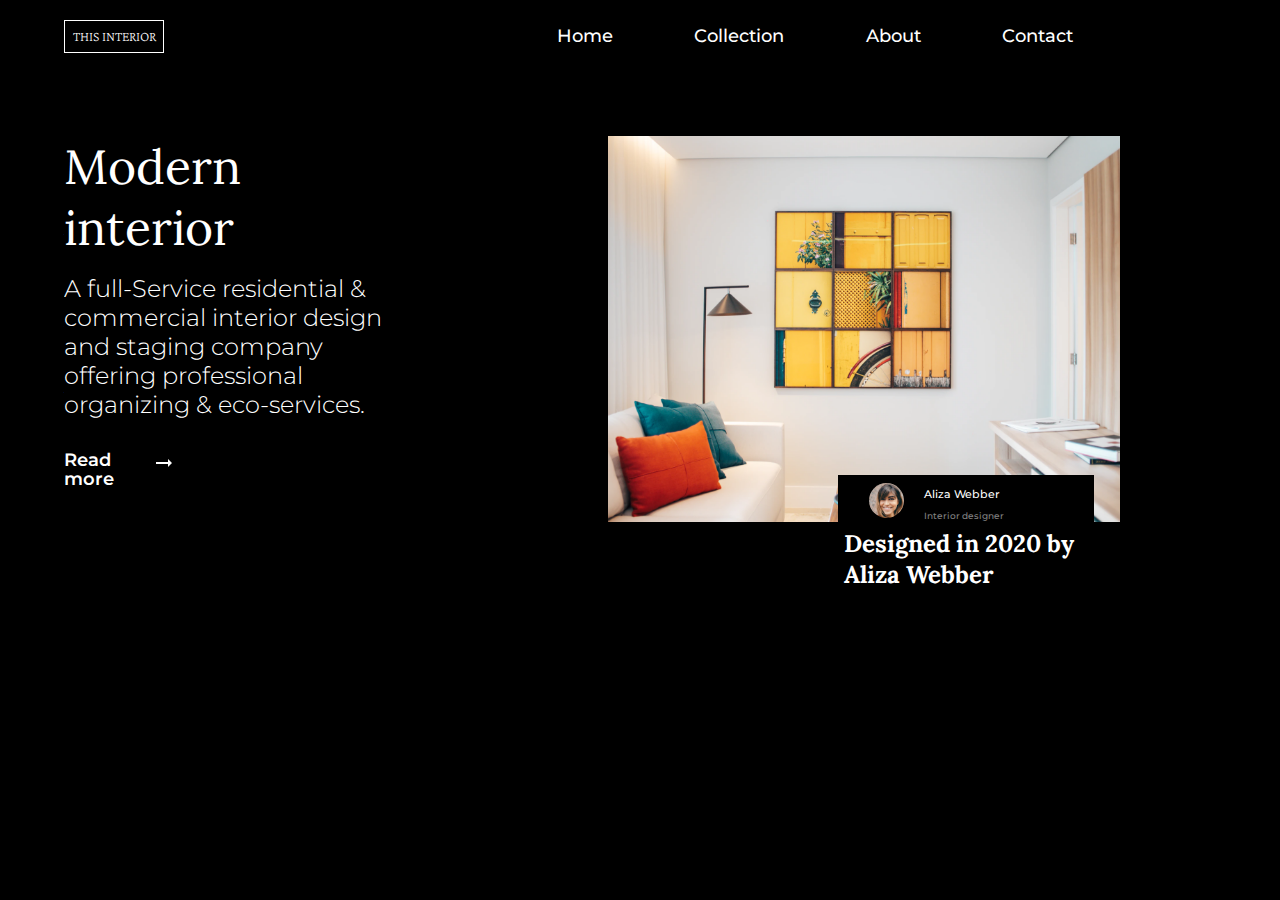
<file: index.html>
<!DOCTYPE html>
<html lang="en">
<head>
    <meta charset="UTF-8">
    <meta name="viewport" content="width=device-width, initial-scale=1.0">
    <meta name="description" content="The modern INTERIOR CONSULTANT product line combines proportions, lightness and unusual finishes with traditional workmanship.">
    <title>Everyone of us is designer with desire to create your INTERIOR DESIGN!:)</title>
    <link rel="stylesheet" href="style.css">
    <link href="https://fonts.googleapis.com/css2?family=Montserrat:wght@300;500;600&display=swap" rel="stylesheet">
    <link href="https://fonts.googleapis.com/css2?family=Lora:wght@400;700&display=swap" rel="stylesheet">
    <link href="https://fonts.googleapis.com/css2?family=Crimson+Pro:wght@200&display=swap" rel="stylesheet">
</head>
<body>
    <div class="container">  
        <div id="first">
            <div class="interior">
                    <a class="logo-effect" href="#">THIS INTERIOR</a>
            </div>
            <div class="burger_menu">
                <span></span>
            </div> 
            <div class="menu">
                <ul class="menu_list">
                    <li><a class="menu-effect" href="#">Home</a></li>
                    <li><a class="menu-effect" href="#">Collection</a></li>
                    <li><a class="menu-effect" href="#">About</a></li>
                    <li><a class="menu-effect" href="#">Contact</a></li>
                </ul>
            </div>
        </div>
        <div id="second">
            <div id="description">
                    <div id="title">
                        <h1>Modern interior</h1>
                    </div>
                    <div id="article">
                        <p>A full-Service residential & commercial 
                            interior design and staging company offering
                            professional organizing & eco-services.</p>
                    </div>
                    <div id="readmore">
                        <div><a href="">Read more</a></div> 
                        <div id="icon"><img src="icons/arrow_right_alt-24px.svg" alt=""></div>
                    </div>
            </div>
            <div id="image">
                <img id="img" src="/interior-consultant-pics/photo1.png" alt="">
                <div id="aboutDesigner">
                    <div id="union">
                        <div id="designersPhoto"><img src="interior-consultant-pics/photo2.png" alt=""></div>
                        <div id="namestatus">
                            <h3>Aliza Webber</h3>
                            <h4>Interior designer</h4>
                        </div>
                    </div>
                    <div id="info">
                        <h2>Designed in 2020 by<br/>Aliza Webber</h2>
                    </div>
                </div>
            </div>
        <!-- <div class="third">
            <a class="initials" href="https://github.com/adkhambitious">Adkham Badalbaev<img class="initials__icon" src="/icons/github-sign.svg" alt="github-icon"></a>
            <a class="devchallenges" href="https://devchallenges.io/">@DevChallenges</a>
        </div> -->
        </div>
        
    </div>      
    <script src="https://ajax.googleapis.com/ajax/libs/jquery/3.5.1/jquery.min.js"></script>
    <script src="/app.js"></script>
</body>
</html>
</file>
<file: style.css>
*{
    padding: 0;
    margin: 0;
}

@font-face {
    font-family: Lora;
    src: url(/fonts/lora/Lora-VariableFont_wght.ttf);
}
@font-face {
    font-family: Montserrat;
    src: url(/fonts/Montserrat-Regular.ttf);
}


body {
    display: flex;
    position: relative;
}


.container {
    display: flex;
    flex-direction: column;
    background-color: black;
    max-width: 100vw;
    height: 100vh;
    position: relative;
}


#first {
    display: flex;
    flex-direction: row;
    justify-content: space-between;
    background-color: black;   
    width: 100%;
    height: 8%; 
}

.interior {
    display: flex;
    margin-left: 5%;
    width: 30%;
    height: 100%;
    align-items: center;
}

.logo-effect:hover {
    color: black;
    background-color: #b4abab;
}

.logo-effect {
    text-decoration: none;
}

.logo-effect {
    font-family: 'Crimson Pro', serif;
    font-weight: 200;
    font-size: 14px;
    line-height: 16px;
    text-transform: uppercase;
    color: #FFFFFF;
    border: 1px solid white;
    padding: 2%;
    text-align: center;
}

.menu-effect:hover {
  font-size: 20px;
  font-weight: 700;
}

.menu li {
    list-style-type: none;
    margin: 0% 15%;
}

.menu a {
    color: white;
    font-family: 'Montserrat', sans-serif;
    font-weight: 500;
    font-size: 18px;
    text-decoration: none;
}

.menu {
    height: 100%;
    width: 60%;
    align-items: center;
    display: flex;
    justify-content: center;
    align-items: center;
    margin-right: 7%;
}

.menu ul {
    display: flex;
    flex-direction: row;
    justify-content: center;
}

#second {
    display: flex;
    flex-direction: row;
    width: 100%;
    height: 92%;
}

#description {
    display: flex;
    flex-direction: column;
    width: 25%;
    height: 50%;
    background-color:black;
    margin-top: 5%;
    margin-left: 5%;
}

#title h1 {
    font-family: 'Lora', serif;
    font-style: normal;
    font-weight: 400;
    font-size: 48px;
    line-height: 61px;
    color: #FFFFFF;
}

#article p {
    font-family: 'Montserrat', serif;
    font-weight: 300;
    font-size: 24px;
    line-height: 29px;
    color: #FFFFFF;
    margin-top: 5%;
}

#readmore {
    width: 35%;
    margin-top: 10%;
    display: flex;
    flex-direction: row;
    justify-content: space-between;
}


#icon img {
    color: white;
}

#readmore a {
    font-family: 'Montserrat', serif;
    font-weight: 600;
    font-size: 18px;
    line-height: 22px;
    line-height: 100%;
    color: white;
    text-decoration: none;
    
}

#image {
    display: flex;
    flex-direction: column;
    background-color: thistle;
    margin-top: 5%;
    margin-left: 17.5%;
    width: 40vw;
    height: 30.1227vw;
    z-index: 1;   
    position: relative;
}

#img {
    width: 100%;
    height: 100%;
    z-index: 2;
}


#aboutDesigner {
    width: 50%;
    height: 30%;
    background-color: black;
    bottom: -18%;
    right: 5%;
    z-index: 3;
    position: absolute;
    display: flex;
    flex-direction: column;
}

#union {
    width: 100%;
    height: 50%;
    display: flex;
    flex-direction: row;
    
}

#designersPhoto {
    width: 30%;
    height: 100%;
    background-color: black;
}


#designersPhoto img {
    width: 45%;
    height: auto;
    border-radius: 50px;
    margin-left: 40%;
    margin-top: 10%;
}

#namestatus {
    width: 70%;
    height: 100%;
    background-color: black;
    
}

#namestatus h3, h4 {
    margin-left: 5%;
}


#namestatus h3 {
    font-family: 'Montserrat', serif;
    font-style: normal;
    font-weight: 500;
    font-size: 11px;
    line-height: 17px;
    color: white;
    margin-top: 6%;

}

#namestatus h4 {
    
    font-family: 'Montserrat', serif;
    font-style: normal;
    font-weight: 500;
    font-size: 9px;
    line-height: 15px;
    margin-top: 3%;
    color: #828282;
}

#info {
    width: 100%;
    height: 60%;
    background-color: black;
}

#info h2 {
    font-family: 'Lora', serif;
    font-style: normal;
    font-weight: 700;
    font-size: 24px;
    line-height: 31px;
    margin-left: 2%;
    color: #FFFFFF;
}

.third {
    width: 195px;
    height: 50px;
    display: flex;
    flex-direction: column;
    position: absolute;
    align-content: center;
    justify-content: center;
    margin-left: 43%;
    margin-top: 40%;
}

.initials {
    font-family: 'Montserrat', sans-serif;
    font-weight: 400;
    display: flex;
    color: white;
    height: 18px;
    text-decoration: none;
    font-size: 14px;
}    

.initials__icon {
    width: 20px;
    height: auto;
    margin-left: 10px;
}

.devchallenges {
    display: flex;
    height: 20px;
    width: 120px;
    color: #FFFFFF;
    text-decoration: none;
    font-family: 'Montserrat', sans-serif;
    font-weight: 400;
    font-size: 14px;
}


/* Burger_menu */

.burger_menu {
    display: none;
}

@media (max-width:767px) {
    
    .burger_menu {
        display: block;
        position: relative;
        width: 30px;
        height: 20px;
        z-index: 11;
        top: 35%;
        right: 3%;
    }
    
    .burger_menu:before, 
    .burger_menu:after {
        content: '';
        background-color: #FFFFFF;
        position: absolute;
        width: 100%;
        height: 2px;
        left: 0;
        z-index: 11;
        transition: all 0.3s ease 0s;
    }
    
    .burger_menu:before {
        top: 0;
    }
    .burger_menu:after {
        bottom: 0;
    }
    
    .burger_menu span {
        position: absolute;
        background-color: #FFFFFF;
        left: 0;
        width: 100%;
        height: 2px;
        top: 10px;
        z-index: 11;
        transition: all 0.3s ease 0s;
    }
    
    
    .menu {
        position: fixed;
        top: -100%;
        left: 0;
        width: 100%;
        height: 100%;
        background-color: black;
        z-index: 4;
    }
    
    .menu.active {
        top: 0;
        transition: all 0.5s ease 0s;
    }
    
    .menu ul {
        display: flex;
        flex-direction: column;
        justify-content: center;
    }
    
    #interior {
        z-index: 11;
    }
    
    #first::before {
        content: '';
        position: absolute;
        top: 0;
        left: 0;
        width: 100%;
        height: 8%;
        background-color: black;
        z-index: 10;
    }
    
    .menu_list {
        display: block;
    }
    
    .menu_list li {
        padding: 0px 0px 50px 0px;
    }
    
    .menu a {
        color: white;
        font-family: 'Montserrat', sans-serif;
        font-weight: 500;
        font-size: 26px;
        text-decoration: none;
    }
    
    .burger_menu.active::before {
        transform:rotate(45deg);
        top: 9px;
    }
    .burger_menu.active::after {
        transform:rotate(-45deg);
        bottom: 9px;
    }
    
    .burger_menu.active span {
        transform: scale(0);
    }
    
    #second {
        display: flex;
        flex-direction: column;
        align-items: center;
        
    }
    #description {
        display: flex;
        flex-direction: column;
        width: 90%;
        height: 35%;
        background-color:black;
        margin: 0;        
    }
    
    #image {
        display: flex;
        flex-direction: column;
        background-color: thistle;
        margin: 0;
        width: 100vw;
        height: 75.3vw;
        z-index: 1;   
        position: relative;
    }
    
    #title h1 {
        font-family: 'Lora', serif;
        font-style: normal;
        font-weight: normal;
        font-size: 32px;
        line-height: 61px;
        color: #FFFFFF;
    }
    
    #article p {
        font-family: 'Montserrat', serif;
        font-style: normal;
        font-weight: 100;
        font-size: 14px;
        line-height: 17px;
        color: #FFFFFF;
        margin-top: 5%;
    }
    
    #readmore a {
        font-size: 10px;
        line-height: 18px;
        line-height: 100%;
    }
   
    
    #readmore {
        width: 25%;
        margin-top: 10%;
    }
    
    
    #icon img {
        height: 22px;
        width: 15px;
    }
    
    #aboutDesigner {
        width: 70%;
        height: 25%;
        bottom: 3%;
    }
    
    #union {
        width: 100%;
        height: 50%;
        display: flex;
        flex-direction: row;
        
    }
    
    #designersPhoto {
        width: 20%;
        height: 100%;
        background-color: black;
    }
    
    
    #designersPhoto img {
        width: 55%;
        height: auto;
        border-radius: 50px;
        margin-left: 30%;
        margin-top: 10%;
    }
    
    #namestatus {
        width: 80%;
        height: 100%;
        background-color: black;
        
    }
    
    #namestatus h3, h4 {
        margin-left: 2%;
    }
    
    #namestatus h3 {
        margin-top: 3%;
    }
    
    #namestatus h4 {
        margin-top: 0.2%;
    }
    
    
    #info h2 {
        font-weight: 100;
        font-size: 20px;
        line-height: 31px;
        margin-left: 2%;
        color: #FFFFFF;
    }
    
    
    #article {
        width: 75%;
    }
    
    #interior a {
        font-size: 10px;
    }
    
    
}
</file>
